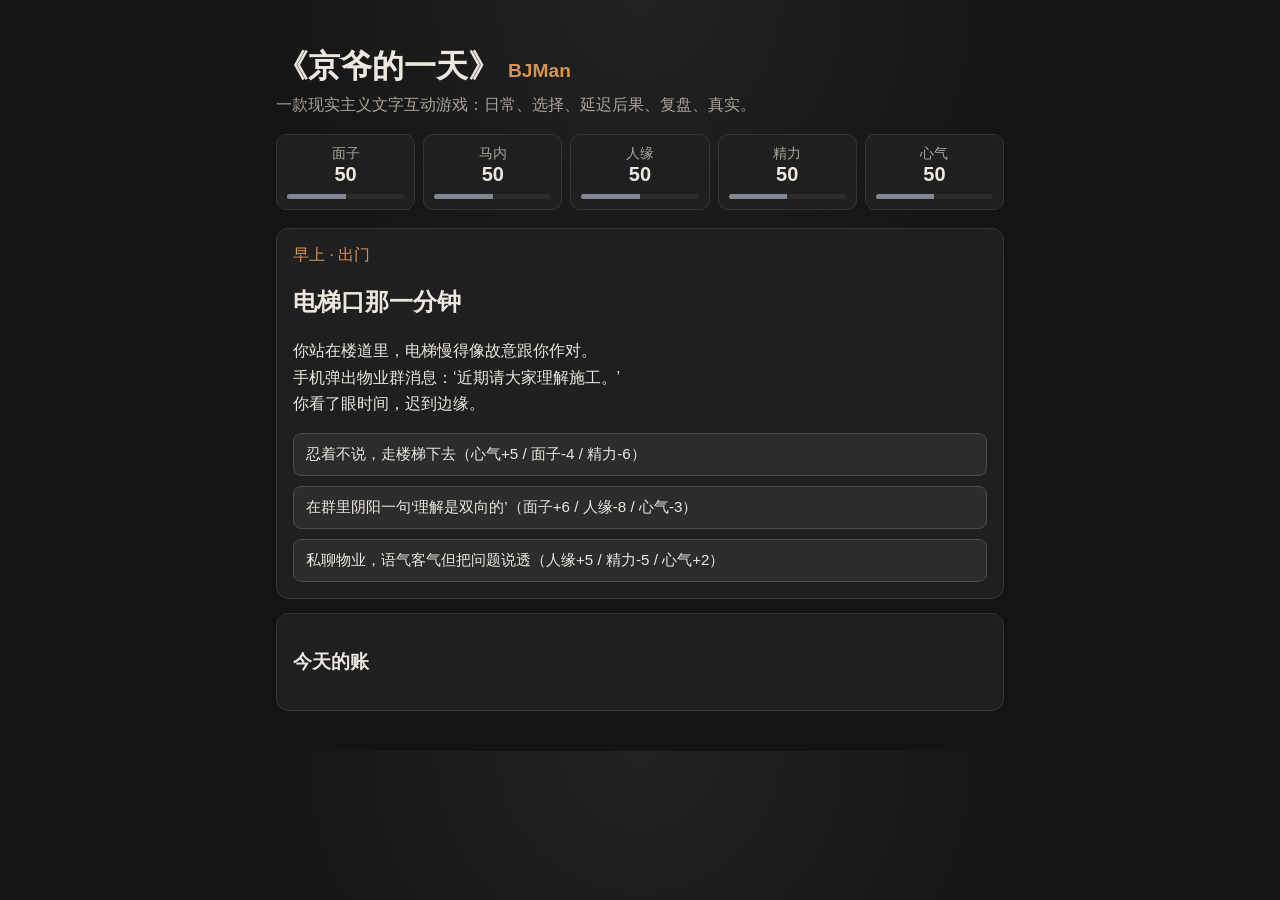
<file: index.html>
<!doctype html>
<html lang="zh-CN">
  <head>
    <meta charset="UTF-8" />
    <meta name="viewport" content="width=device-width, initial-scale=1.0" />
    <title>京爷的一天 | BJMan</title>
    <link rel="stylesheet" href="styles.css" />
  </head>
  <body>
    <main class="app">
      <header>
        <h1>《京爷的一天》<span>BJMan</span></h1>
        <p class="subtitle">一款现实主义文字互动游戏：日常、选择、延迟后果、复盘、真实。</p>
      </header>

      <section class="stats" id="stats"></section>

      <section class="scene-card">
        <p class="time" id="timeTag"></p>
        <h2 id="sceneTitle"></h2>
        <p class="desc" id="sceneDesc"></p>
        <div id="options" class="options"></div>
      </section>

      <section class="log-card">
        <h3>今天的账</h3>
        <ul id="logList"></ul>
      </section>

      <section id="ending" class="ending hidden"></section>

      <footer>
        <button id="restartBtn" class="hidden">重来一天</button>
      </footer>
    </main>

    <script src="scenes.js"></script>
    <script src="game.js"></script>
  </body>
</html>
</file>
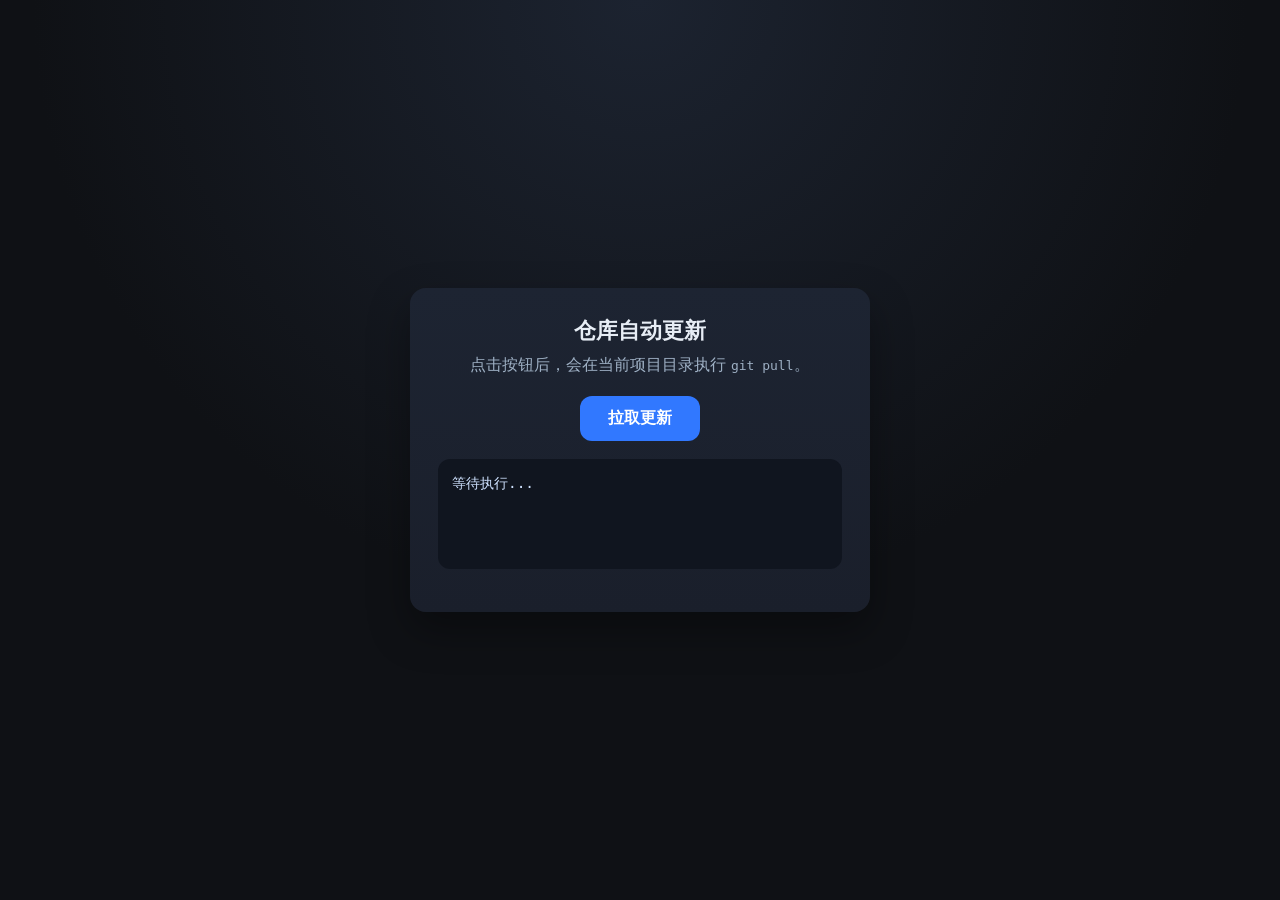
<file: update.html>
<!DOCTYPE html>
<html lang="zh-CN">
<head>
  <meta charset="UTF-8" />
  <meta name="viewport" content="width=device-width, initial-scale=1.0" />
  <title>仓库更新</title>
  <style>
    :root {
      color-scheme: dark;
      --bg: #0f1115;
      --card: #1a1f2b;
      --text: #e7edf5;
      --muted: #9eb0c4;
      --btn: #3178ff;
      --btn-hover: #4a89ff;
      --btn-disabled: #5d6472;
    }

    * { box-sizing: border-box; }

    body {
      margin: 0;
      min-height: 100vh;
      display: grid;
      place-items: center;
      font-family: "PingFang SC", "Microsoft YaHei", sans-serif;
      background: radial-gradient(circle at top, #1c2330 0%, var(--bg) 55%);
      color: var(--text);
    }

    .panel {
      width: min(460px, calc(100vw - 32px));
      padding: 28px;
      border-radius: 16px;
      background: linear-gradient(180deg, #1d2432 0%, var(--card) 100%);
      box-shadow: 0 18px 40px rgba(0, 0, 0, 0.35);
      text-align: center;
    }

    h1 { margin: 0 0 10px; font-size: 1.35rem; }
    p { margin: 0 0 20px; color: var(--muted); }

    button {
      border: 0;
      border-radius: 12px;
      padding: 12px 28px;
      font-size: 1rem;
      font-weight: 700;
      color: #fff;
      background: var(--btn);
      cursor: pointer;
      transition: transform 0.08s ease, background 0.2s ease;
    }

    button:hover:not(:disabled) { background: var(--btn-hover); }
    button:active:not(:disabled) { transform: translateY(1px) scale(0.99); }
    button:disabled { background: var(--btn-disabled); cursor: not-allowed; }

    pre {
      margin-top: 18px;
      min-height: 110px;
      padding: 14px;
      border-radius: 12px;
      background: #10151f;
      color: #cfe2ff;
      text-align: left;
      white-space: pre-wrap;
      word-break: break-word;
      font-size: 0.9rem;
      line-height: 1.45;
    }
  </style>
</head>
<body>
  <main class="panel">
    <h1>仓库自动更新</h1>
    <p>点击按钮后，会在当前项目目录执行 <code>git pull</code>。</p>
    <button id="pullBtn">拉取更新</button>
    <pre id="result">等待执行...</pre>
  </main>

  <script>
    const pullBtn = document.getElementById('pullBtn');
    const result = document.getElementById('result');

    pullBtn.addEventListener('click', async () => {
      pullBtn.disabled = true;
      result.textContent = '正在执行 git pull ...';

      try {
        const response = await fetch('/git-pull', { method: 'POST' });
        const data = await response.json();

        if (!response.ok) {
          throw new Error(data.error || '请求失败');
        }

        result.textContent = [
          `命令: ${data.command}`,
          `退出码: ${data.code}`,
          '',
          'STDOUT:',
          data.stdout || '(空)',
          '',
          'STDERR:',
          data.stderr || '(空)'
        ].join('\n');
      } catch (error) {
        result.textContent = `更新失败: ${error.message}`;
      } finally {
        pullBtn.disabled = false;
      }
    });
  </script>
</body>
</html>
</file>
<file: styles.css>
:root {
  color-scheme: dark;
  --bg: #131313;
  --card: #1f1f1f;
  --text: #ece7df;
  --muted: #a8a299;
  --accent: #d9924e;
  --good: #79c26f;
  --bad: #d87a7a;
}

* {
  box-sizing: border-box;
}

body {
  margin: 0;
  font-family: "PingFang SC", "Microsoft YaHei", sans-serif;
  background: radial-gradient(circle at top, #222 0, var(--bg) 45%);
  color: var(--text);
}

.app {
  max-width: 760px;
  margin: 0 auto;
  padding: 24px 16px 40px;
}

h1 {
  margin-bottom: 6px;
}

h1 span {
  display: inline-block;
  font-size: 0.6em;
  color: var(--accent);
  margin-left: 8px;
}

.subtitle {
  color: var(--muted);
  margin-top: 0;
}

.stats {
  display: grid;
  grid-template-columns: repeat(5, minmax(0, 1fr));
  gap: 8px;
  margin: 18px 0;
}

.stat {
  background: var(--card);
  border: 1px solid #333;
  border-radius: 10px;
  padding: 10px;
  text-align: center;
}

.stat label {
  display: block;
  color: var(--muted);
  font-size: 0.85rem;
}

.stat strong {
  font-size: 1.25rem;
}

.stat-bar {
  margin-top: 8px;
  height: 5px;
  border-radius: 999px;
  background: #2b2b2b;
  overflow: hidden;
}

.stat-bar span {
  display: block;
  height: 100%;
  background: #7f8790;
}

.stat-bar .bar-good {
  background: var(--good);
}

.stat-bar .bar-bad {
  background: var(--bad);
}

.scene-card,
.log-card,
.ending {
  background: var(--card);
  border: 1px solid #343434;
  border-radius: 12px;
  padding: 16px;
  margin-top: 14px;
}

.time {
  color: var(--accent);
  margin: 0;
}

.desc {
  line-height: 1.65;
  white-space: pre-line;
}

.options {
  margin-top: 10px;
  display: grid;
  gap: 10px;
}

button.option,
#restartBtn,
.copy-btn {
  background: #2c2c2c;
  color: var(--text);
  border: 1px solid #4a4a4a;
  border-radius: 8px;
  padding: 10px 12px;
  text-align: left;
  cursor: pointer;
  font-size: 0.95rem;
}

button.option:hover,
#restartBtn:hover,
.copy-btn:hover {
  border-color: var(--accent);
}

.log-card ul {
  margin: 0;
  padding-left: 18px;
  line-height: 1.6;
  color: var(--muted);
}

.recap {
  margin-top: 12px;
  border-top: 1px dashed #3a3a3a;
  padding-top: 10px;
}

.recap h4 {
  margin: 0 0 8px;
  color: var(--accent);
}

.copy-btn {
  margin-top: 8px;
}

.hidden {
  display: none;
}

#restartBtn {
  margin-top: 14px;
  width: 100%;
  text-align: center;
}

@media (max-width: 640px) {
  .stats {
    grid-template-columns: repeat(2, minmax(0, 1fr));
  }
}
</file>
